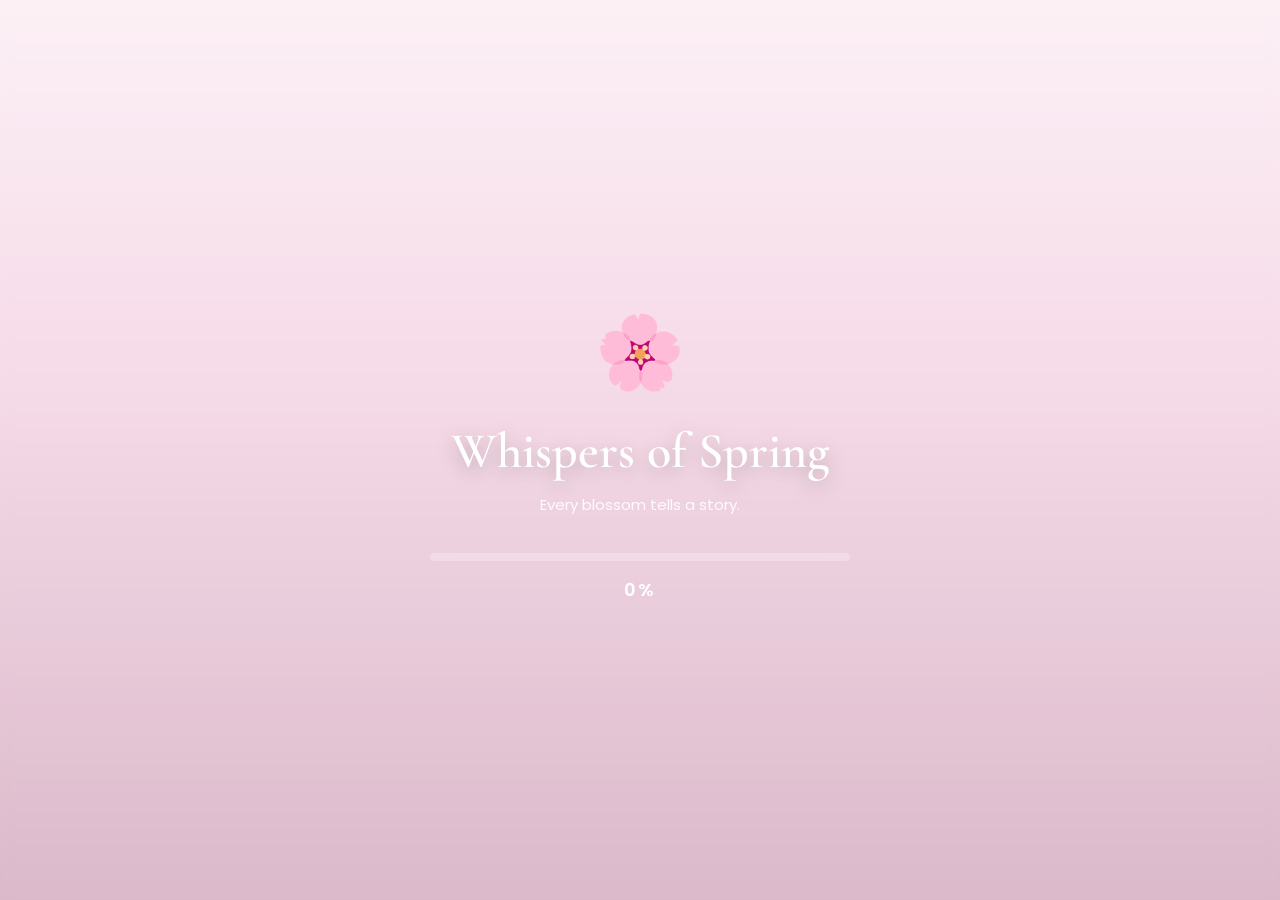
<file: index.html>
<!DOCTYPE html>
<html lang="id">

<head>
  
    <!-- =========================================
         BASIC META
    ========================================== -->

    <meta charset="UTF-8">

    <meta name="viewport"
          content="width=device-width, initial-scale=1.0">

    <meta name="description"
          content="Whispers of Spring - Every blossom tells a story.">

    <meta name="theme-color"
          content="#f8d7e6">

    <title>Whispers of Spring</title>

    <!-- =========================================
         FAVICON
    ========================================== -->

    <link rel="icon"
          type="image/svg+xml"
          href="assets/icons/favicon.svg">

    <!-- =========================================
         GOOGLE FONTS
    ========================================== -->

    <link rel="preconnect"
          href="https://fonts.googleapis.com">

    <link rel="preconnect"
          href="https://fonts.gstatic.com"
          crossorigin>

    <link href="https://fonts.googleapis.com/css2?family=Cormorant+Garamond:wght@400;500;600;700&family=Poppins:wght@300;400;500;600;700&family=Noto+Serif+JP:wght@400;500;700&display=swap"
          rel="stylesheet">

    <!-- =========================================
         STYLE
    ========================================== -->

    <link rel="stylesheet"
          href="style.css">

</head>

<body>

<!-- =========================================
     LOADING SCREEN
========================================== -->

<section id="loading-screen">

    <div class="loading-overlay"></div>

    <div class="loading-content">

        <div class="loading-logo">

            🌸

        </div>

        <h1 class="loading-title">

            Whispers of Spring

        </h1>

        <p class="loading-subtitle">

            Every blossom tells a story.

        </p>

        <div class="loading-bar">

            <div class="loading-progress"></div>

        </div>

        <span class="loading-percent">

            0%

        </span>

    </div>

</section>

<!-- =========================================
     OPENING
========================================== -->

<section id="opening"
         class="page">

    <div class="overlay"></div>

    <div class="opening-content">

        <h2>

            Welcome

        </h2>

        <h1>

            Whispers of Spring

        </h1>

        <p>

            Every blossom tells a story.

        </p>

        <button id="startJourney">

            Begin The Journey

        </button>

    </div>

</section>

<!-- =========================================
     HERO
========================================== -->

<section id="hero"
         class="page">

    <div class="overlay"></div>

    <div class="hero-content">

        <span class="chapter-number">

            Prologue

        </span>

        <h1>

            A Spring Journey

        </h1>

        <p>

            Sometimes life brings us together,
            not to stay forever,
            but to leave a beautiful memory
            that blooms like spring.

        </p>

    </div>

</section>

<!-- =========================================
     NAVIGATION
========================================== -->

<div id="navigation">

    <button id="prevBtn" class="nav-btn" type="button">
        ◀ Previous
    </button>

    <div id="pageIndicator">

        <span id="currentPage">1</span>

        /

        <span id="totalPage">15</span>

    </div>

    <button id="nextBtn" class="nav-btn" type="button">
        Next ▶
    </button>

</div>

<!-- =========================================
     CHAPTER 1
========================================== -->

<section id="chapter1"
         class="page">

    <div class="overlay"></div>

    <div class="chapter-content">

        <span class="chapter-title">

            Chapter 1

        </span>

        <h2>

            Morning Bloom

        </h2>

        <p>

            Every morning is a new beginning.
            Like cherry blossoms blooming quietly,
            every small step opens the door
            to another beautiful journey.

        </p>

    </div>

</section>

<!-- =========================================
     CHAPTER 2
========================================== -->

<section id="chapter2"
         class="page">

    <div class="overlay"></div>

    <div class="chapter-content">

        <span class="chapter-title">

            Chapter 2

        </span>

        <h2>

            Spring Path

        </h2>

        <p>

            Walking beneath the sakura trees,
            every breeze carries memories,
            every petal whispers hope,
            and every road leads us forward.

        </p>

    </div>

</section>

<!-- =========================================
     CHAPTER 3
========================================== -->

<section id="chapter3"
         class="page">

    <div class="overlay"></div>

    <div class="chapter-content">

        <span class="chapter-title">

            Chapter 3

        </span>

        <h2>

            Silent Memories

        </h2>

        <p>

            Some memories never ask to stay,
            yet they remain in our hearts,
            quietly,
            beautifully,
            forever.

        </p>

    </div>

</section>

  <!-- =========================================
     CHAPTER 4
========================================== -->

<section id="chapter4"
         class="page"
         data-page="4"
         data-theme="golden"
         data-bg="istockphoto-2157640349-612x612.jpg">

    <div class="overlay"></div>

    <div class="chapter-content">

        <span class="chapter-title">

            Chapter 4

        </span>

        <h2>

            Golden Hour

        </h2>

        <p>

            As the sun slowly sets,
            the sky paints every memory
            with warmth and gratitude.
            Some moments are meant
            to be remembered forever.

        </p>

    </div>

</section>

  <!-- =========================================
     TIMELINE
========================================== -->

<section id="timeline"
         class="page"
         data-page="5">

    <div class="overlay"></div>

    <div class="chapter-content">

        <span class="chapter-title">

            Timeline

        </span>

        <h2>

            Our Journey

        </h2>

        <ul class="timeline">

            <li>
                🌸 A beautiful beginning.
            </li>

            <li>
                🌿 Every conversation became a memory.
            </li>

            <li>
                ☀ Every smile became another reason to be grateful.
            </li>

            <li>
                🌙 Time kept moving...
                but memories stayed.
            </li>

        </ul>

    </div>

</section>

<!-- =========================================
     LETTER
========================================== -->

<section id="letter"
         class="page"
         data-page="6">

    <div class="overlay"></div>

    <div class="letter-container">

        <div class="letter-paper">

            <h2>

                A Letter For You

            </h2>

            <p>

                Dear...

            </p>

            <p>

                Thank you for becoming
                one of the beautiful stories
                in this chapter of life.

            </p>

            <p>

                No matter where life goes,
                I hope happiness always
                finds you first.

            </p>

            <p>

                Happy Birthday.

            </p>

        </div>

    </div>

</section>

<!-- =========================================
     JAPANESE QUOTE
========================================== -->

<section id="quote"
         class="page"
         data-page="7">

    <div class="overlay"></div>

    <div class="chapter-content">

        <h2>

            Japanese Wisdom

        </h2>

        <blockquote>

            Ashita wa ashita no kaze ga fuku.

        </blockquote>

        <p>

            Besok akan membawa
            anginnya sendiri.

            Tidak perlu takut
            menghadapi hari esok.

        </p>

    </div>

</section>

  <!-- =========================================
     JOURNEY COMPLETE
========================================== -->

<section id="journeyComplete"
         class="page">

    <div class="overlay"></div>

    <div class="chapter-content">

        <span class="chapter-title">

            Journey Complete

        </span>

        <h2>

            Thank You

        </h2>

        <p>

            You have reached the end
            of this little journey.

            Every blossom may fall,
            but every beautiful memory
            will always remain.

        </p>

        <div class="journey-progress">

            <span>

                100%

            </span>

        </div>

    </div>

</section>

  <!-- =========================================
     MEMORY GARDEN
========================================== -->

<section id="memoryGarden"
         class="page"
         data-page="10"
         data-theme="garden"
         data-bg="istockphoto-627668288-612x612.jpg">

    <div class="overlay"></div>

    <div class="chapter-content">

        <span class="chapter-title">

            Memory Garden

        </span>

        <h2>

            Every Memory Blooms Forever

        </h2>

        <p>

            Some flowers fade.

            Some seasons end.

            But beautiful memories
            always find a place
            to bloom forever.

        </p>

        <div class="memory-grid">

            <div class="memory-card">

                🌸

                <h3>The First Smile</h3>

                <p>
                    Every journey begins
                    with one small moment.
                </p>

            </div>

            <div class="memory-card">

                🍃

                <h3>Beautiful Days</h3>

                <p>
                    Every conversation
                    became another memory.
                </p>

            </div>

            <div class="memory-card">

                🌅

                <h3>Golden Hour</h3>

                <p>
                    Some sunsets
                    never truly disappear.
                </p>

            </div>

            <div class="memory-card">

                🌙

                <h3>Forever</h3>

                <p>
                    Even under different skies,
                    memories stay together.
                </p>

            </div>

        </div>

    </div>

</section>

<!-- =========================================
     BIRTHDAY
========================================== -->

<section id="birthday"
         class="page"
         data-page="5"
         data-theme="birthday"
         data-bg="istockphoto-1409416271-612x612.jpg">

    <div class="overlay"></div>

    <div class="chapter-content">

        <span class="chapter-title">

            Happy Birthday

        </span>

        <h2>

            For Someone Special

        </h2>

        <p>

            May every dream find its way.
            May every smile shine brighter.
            May happiness always walk beside you.

            Happy Birthday.

        </p>

    </div>

</section>

<!-- =========================================
     STARLIGHT
========================================== -->

<section id="starlight"
         class="page"
         data-page="6"
         data-theme="night"
         data-bg="istockphoto-2098144256-612x612.jpg">

    <div class="overlay"></div>

    <div class="chapter-content">

        <span class="chapter-title">

            Chapter 5

        </span>

        <h2>

            Under The Starlight

        </h2>

        <p>

            Even if tomorrow takes us
            to different places,
            the same stars
            will always watch over us.

        </p>

    </div>

</section>

<!-- =========================================
     ENDING
========================================== -->

<section id="ending"
         class="page"
         data-page="7"
         data-theme="ending"
         data-bg="istockphoto-466857298-612x612.jpg">

    <div class="overlay"></div>

    <div class="chapter-content">

        <h2>

            Thank You

        </h2>

        <p>

            Thank you for taking this journey.

            Every blossom falls,
            but every memory remains.

        </p>

    </div>

</section>

  <!-- =========================================
     PAGE TRANSITION
========================================== -->

<div id="pageTransition">

    <div class="transition-circle"></div>

</div>

<!-- =========================================
     CHAPTER PROGRESS
========================================== -->

<div id="chapterProgress">

    <div id="chapterFill"></div>

</div>

<!-- =========================================
     ACHIEVEMENT
========================================== -->

<div id="achievement">

    <span class="achievement-icon">

        🌸

    </span>

    <div class="achievement-text">

        <h3>

            Chapter Complete

        </h3>

        <p>

            New Memory Unlocked

        </p>

    </div>

</div>

<!-- =========================================
     FLOATING PETALS
========================================== -->

<div id="petalContainer"></div>

<!-- =========================================
     BACKGROUND LAYER
========================================== -->

<div id="backgroundLayer"></div>

<!-- =========================================
     BLACK OVERLAY
========================================== -->

<div id="backgroundOverlay"></div>
  
<!-- 
=========================================
     AUDIO
========================================== -->

<audio id="openingMusic"
       src="assets/music/opening.mp3"
       preload="auto"
       loop></audio>

<audio id="twilightMusic"
       src="assets/music/twilight.mp3"
       preload="auto"></audio>

<audio id="endingMusic"
       src="assets/music/ending.mp3"
       preload="auto"></audio>

<audio id="windSound"
       src="assets/sounds/wind.mp3"
       preload="auto"
       loop></audio>

<audio id="birdSound"
       src="assets/sounds/birds.mp3"
       preload="auto"
       loop></audio>

<audio id="riverSound"
       src="assets/sounds/river.mp3"
       preload="auto"
       loop></audio>

<audio id="windChime"
       src="assets/sounds/windchime.mp3"
       preload="auto"></audio>

<audio id="nightSound"
       src="assets/sounds/night.mp3"
       preload="auto"
       loop></audio>

  <!-- =========================================
     AUDIO CONTROL
========================================== -->

<div id="audioControl">

    <button id="musicToggle">

        🔊

    </button>

</div>

<!-- =========================================
     PRELOAD BACKGROUND
========================================== -->

<link rel="preload"
      as="image"
      href="assets/backgrounds/istockphoto-1969999309-612x612.jpg">

<link rel="preload"
      as="image"
      href="assets/backgrounds/istockphoto-1060517676-612x612.jpg">

<link rel="preload"
      as="image"
      href="assets/backgrounds/istockphoto-671031226-612x612.jpg">

<link rel="preload"
      as="image"
      href="assets/backgrounds/istockphoto-627668288-612x612.jpg">

<link rel="preload"
      as="image"
      href="assets/backgrounds/istockphoto-1409416271-612x612.jpg">

<link rel="preload"
      as="image"
      href="assets/backgrounds/istockphoto-2157640349-612x612.jpg">

<link rel="preload"
      as="image"
      href="assets/backgrounds/istockphoto-2098144256-612x612.jpg">

<link rel="preload"
      as="image"
      href="assets/backgrounds/istockphoto-466857298-612x612.jpg">

  <!-- =========================================
     CREDIT SCENE
========================================== -->

<section id="credit" class="page credit-page">

    <div class="credit-overlay"></div>

    <div class="credit-content">

        <!-- TYPING CREDIT -->
        <div id="creditTyping" class="credit-typing">

            <h1>🌸 Whispers of Spring 🌸</h1>

            <p>
                Terima kasih...
            </p>

            <p>
                Karena telah meluangkan waktumu
                untuk menyelesaikan perjalanan kecil ini.
            </p>

            <p>
                Semoga setiap kenangan,
                setiap senyuman,
                dan setiap cerita
                selalu membawa kebahagiaan untukmu.
            </p>

            <div class="credit-divider"></div>

            <h3>Created by</h3>

            <p>
                Banteng Waskita<br>
                (Main_Santai369)<br><br>
                Farhan
            </p>

            <div class="credit-divider"></div>

            <h3>🌸 For Someone Special 🌸</h3>

            <h2 class="special-name">
                Dinda
            </h2>

        </div>


        <!-- =====================================
             BINARY GAME
        ====================================== -->

        <div id="binaryGame" class="binary-game">

            <div class="binary-intro">

                <p class="binary-small">
                    Ada satu hal kecil yang sengaja
                    aku sembunyikan di sini...
                </p>

                <p class="binary-question">
                    Bisa baca ini?
                </p>

            </div>


            <div class="binary-code">

                <span>01001001 00100000</span>
                <span>01101100 01101111 01110110 01100101</span>
                <span>00100000</span>
                <span>01111001 01101111 01110101</span>

            </div>


            <div class="binary-buttons">

                <button
                    id="binaryKnow"
                    class="binary-btn">

                    Tau

                </button>

                <button
                    id="binaryDontKnow"
                    class="binary-btn secondary">

                    Nggak Tau

                </button>

            </div>


            <!-- =================================
                 TAU ENDING
            ================================== -->

            <div
                id="binaryKnowPanel"
                class="binary-panel">

                <p>
                    Kalau memang tau...
                </p>

                <p class="typing-hint">
                    Tulis sendiri jawabannya.
                </p>

                <div class="binary-input-wrap">

                    <input
                        id="binaryInput"
                        type="text"
                        autocomplete="off"
                        placeholder="Tulis jawabannya di sini...">

                    <button
                        id="binarySubmit"
                        class="binary-submit">

                        Enter

                    </button>

                </div>

                <p
                    id="binaryResponse"
                    class="binary-response">
                </p>

            </div>


            <!-- =================================
                 NGGAK TAU ENDING
            ================================== -->

            <div
                id="binaryDontKnowPanel"
<!-- =========================================
     CREDIT SCENE
========================================== -->

<section id="credit" class="page credit-page">

    <div class="credit-overlay"></div>

    <div class="credit-content">

        <!-- =====================================
             CREDIT TEXT
        ====================================== -->

        <div id="creditTyping" class="credit-typing">

            <h1>🌸 Whispers of Spring 🌸</h1>

            <p>
                Terima kasih...
            </p>

            <p>
                Karena telah meluangkan waktumu
                untuk menyelesaikan perjalanan kecil ini.
            </p>

            <p>
                Semoga setiap kenangan,
                setiap senyuman,
                dan setiap cerita
                selalu membawa kebahagiaan untukmu.
            </p>

            <div class="credit-divider"></div>

            <h3>Created by</h3>

            <p>
                Banteng Waskita<br>
                (Main_Santai369)<br><br>
                Farhan
            </p>

            <div class="credit-divider"></div>

            <h3>🌸 For Someone Special 🌸</h3>

            <h2 class="special-name">
                Dinda
            </h2>

        </div>


        <!-- =====================================
             MESSAGE FOR CREATOR
        ====================================== -->

        <div
            id="creatorMessage"
            class="creator-message">

            <div class="creator-message-inner">

                <h2>
                    🌸 Pesan untuk yang membuat web 🌸
                </h2>

                <p>
                    Kalau kamu ingin meninggalkan
                    sebuah pesan, kamu bisa menuliskannya
                    di sini.
                </p>

                <p class="creator-message-note">
                    Pesan ini akan dikirim kepada
                    pembuat web.
                </p>


                <!-- NAME -->

                <input
                    id="creatorName"
                    type="text"
                    autocomplete="name"
                    placeholder="Nama kamu (opsional)"
                >


                <!-- MESSAGE -->

                <textarea
                    id="creatorMessageInput"
                    rows="5"
                    placeholder="Tulis pesanmu di sini..."
                ></textarea>

<!-- =====================================
     MESSAGE FOR CREATOR
====================================== -->

<div
    id="creatorMessage"
    class="creator-message">

    <form
        id="creatorMessageForm"
        class="creator-message-inner">

        <h2>
            🌸 Pesan untuk yang membuat web 🌸
        </h2>

        <p>
            Kalau kamu ingin meninggalkan
            sebuah pesan, kamu bisa menuliskannya
            di sini.
        </p>

        <p class="creator-message-note">
            Pesan ini akan dikirim kepada
            pembuat web.
        </p>


        <!-- WEB3FORMS ACCESS KEY -->

        <input
            type="hidden"
            name="access_key"
            value="189e34ad-0a8a-4129-b628-c2e2ee15ad28"
        >


        <!-- SUBJECT EMAIL -->

        <input
            type="hidden"
            name="subject"
            value="Pesan dari Whispers of Spring"
        >


        <!-- NAME -->

        <input
            id="creatorName"
            type="text"
            name="name"
            autocomplete="name"
            placeholder="Nama kamu (opsional)"
        >


        <!-- MESSAGE -->

        <textarea
            id="creatorMessageInput"
            name="message"
            rows="5"
            placeholder="Tulis pesanmu di sini..."
            required
        ></textarea>


        <!-- SEND -->

        <button
            id="creatorMessageSend"
            type="submit">

            🌸 Kirim Pesan 🌸

        </button>


        <!-- STATUS -->

        <p
            id="creatorMessageStatus"
            class="creator-message-status">
        </p>


        <!-- SEND AGAIN -->

        <button
            id="creatorMessageAgain"
            type="button"
            class="creator-message-again">

            Kirim pesan lagi

        </button>

    </form>

</div>
              
<!-- =========================================
     JAVASCRIPT
========================================== -->

<script src="script.js"></script>
  
</body>

</html>
</file>
<file: style.css>
/*
=====================================================
   WHISPERS OF SPRING
   STYLE.CSS
===================================================== */

/* =====================================================
   ROOT
===================================================== */

:root{

    --primary:#F8BBD0;
    --secondary:#FFDDE8;
    --accent:#FFF5F8;

    --dark:#1F1F1F;
    --light:#FFFFFF;

    --glass:rgba(255,255,255,.15);

    --shadow:0 10px 35px rgba(0,0,0,.18);

    --radius:22px;

    --transition:.45s ease;

}


/* =====================================================
   RESET
===================================================== */

*{

    margin:0;
    padding:0;

    box-sizing:border-box;

}

html{

    scroll-behavior:smooth;

}

body{

    font-family:'Poppins',sans-serif;

    background:#000;

    color:white;

    overflow:hidden;

    width:100%;
    min-height:100vh;

    position:relative;

}


/* =====================================================
   TYPOGRAPHY
===================================================== */

h1,h2,h3{

    font-family:"Cormorant Garamond",serif;

    font-weight:600;

}

p{

    line-height:1.8;

    font-size:16px;

    color:#f2f2f2;

}

.chapter-title{

    display:inline-block;

    padding:8px 18px;

    border-radius:999px;

    background:rgba(255,255,255,.18);

    backdrop-filter:blur(12px);

    margin-bottom:18px;

    font-size:14px;

    letter-spacing:2px;

    text-transform:uppercase;

}


/* =====================================================
   PAGE
===================================================== */

.page{

    position:absolute;

    inset:0;

    display:flex;

    justify-content:center;

    align-items:center;

    text-align:center;

    opacity:0;

    visibility:hidden;

    transition:opacity .8s ease;

    padding:24px;

}

.page.active{

    opacity:1;

    visibility:visible;

}


/* =====================================================
   OVERLAY
===================================================== */

.overlay{

    position:absolute;

    inset:0;

    background:linear-gradient(
        rgba(0,0,0,.25),
        rgba(0,0,0,.45)
    );

    z-index:1;

}

.chapter-content,
.hero-content,
.opening-content{

    position:relative;

    z-index:2;

    width:min(90%,650px);

}


/* =====================================================
   BUTTON
===================================================== */

button{

    border:none;

    cursor:pointer;

    transition:.3s;

    font-family:"Poppins",sans-serif;

}

button:hover{

    transform:translateY(-2px);

}

/* =====================================================
   LOADING SCREEN
===================================================== */

#loading-screen{

    position:fixed;

    inset:0;

    width:100%;

    height:100vh;

    background:linear-gradient(
        180deg,
        #fceff5 0%,
        #f6d9e7 40%,
        #d8b4c6 100%
    );

    display:flex;

    justify-content:center;

    align-items:center;

    z-index:99999;

    overflow:hidden;

}

.loading-overlay{

    position:absolute;

    inset:0;

    background:rgba(255,255,255,.08);

    backdrop-filter:blur(5px);

}

.loading-content{

    position:relative;

    z-index:5;

    width:min(90%,420px);

    text-align:center;

}

.loading-logo{

    font-size:72px;

    margin-bottom:15px;

    animation:floatLogo 3s ease-in-out infinite;

}

.loading-title{

    font-size:50px;

    color:#ffffff;

    margin-bottom:10px;

    text-shadow:0 5px 20px rgba(0,0,0,.25);

}

.loading-subtitle{

    font-size:15px;

    color:white;

    opacity:.9;

    margin-bottom:35px;

}

.loading-bar{

    width:100%;

    height:8px;

    border-radius:20px;

    overflow:hidden;

    background:rgba(255,255,255,.25);

    backdrop-filter:blur(10px);

}

.loading-progress{

    width:0%;

    height:100%;

    background:linear-gradient(
        90deg,
        #ffffff,
        #ffe2ef,
        #ffffff
    );

    transition:.3s;

}

.loading-percent{

    display:block;

    margin-top:15px;

    font-size:18px;

    font-weight:600;

    letter-spacing:2px;

}

/* =====================================================
   LOADING ANIMATION
===================================================== */

@keyframes floatLogo{

    0%{

        transform:translateY(0px);

    }

    50%{

        transform:translateY(-10px);

    }

    100%{

        transform:translateY(0px);

    }

}

@keyframes fadeOut{

    to{

        opacity:0;

        visibility:hidden;

    }

}

/* =====================================================
   MOBILE
===================================================== */

@media(max-width:768px){

.loading-title{

    font-size:38px;

}

.loading-logo{

    font-size:56px;

}

.loading-subtitle{

    font-size:14px;

}

.loading-content{

    width:90%;

}

}

/* =====================================================
   OPENING
===================================================== */

#opening{

    background:url("assets/backgrounds/istockphoto-1969999309-612x612.jpg")
    center/cover no-repeat;

}

.opening-content{

    display:flex;

    flex-direction:column;

    align-items:center;

    justify-content:center;

    gap:18px;

}

.opening-content h2{

    font-size:26px;

    color:#FFE7EF;

    letter-spacing:4px;

}

.opening-content h1{

    font-size:60px;

    color:#fff;

    text-shadow:0 8px 30px rgba(0,0,0,.4);

}

.opening-content p{

    max-width:500px;

    font-size:17px;

}

#startJourney{

    margin-top:25px;

    padding:16px 38px;

    border-radius:50px;

    background:rgba(255,255,255,.18);

    backdrop-filter:blur(18px);

    color:white;

    font-size:16px;

    border:1px solid rgba(255,255,255,.25);

    box-shadow:0 10px 35px rgba(0,0,0,.25);

}

#startJourney:hover{

    transform:translateY(-4px);

    background:rgba(255,255,255,.28);

}

/* =====================================================
   HERO
===================================================== */

#hero{

    background:url("assets/backgrounds/istockphoto-1060517676-612x612.jpg")
    center/cover no-repeat;

}

.hero-content{

    display:flex;

    flex-direction:column;

    align-items:center;

    gap:20px;

}

.hero-content h1{

    font-size:65px;

    text-shadow:0 8px 30px rgba(0,0,0,.4);

}

.hero-content p{

    max-width:650px;

    font-size:18px;

}

.chapter-number{

    padding:10px 20px;

    border-radius:40px;

    background:rgba(255,255,255,.18);

    backdrop-filter:blur(12px);

    letter-spacing:2px;

}

/* =====================================================
   FADE UP
===================================================== */

.hero-content>*,
.opening-content>*{

    opacity:0;

    transform:translateY(30px);

    animation:fadeUp .9s forwards;

}

.hero-content>*:nth-child(1){

    animation-delay:.2s;

}

.hero-content>*:nth-child(2){

    animation-delay:.5s;

}

.hero-content>*:nth-child(3){

    animation-delay:.8s;

}

.opening-content>*:nth-child(1){

    animation-delay:.2s;

}

.opening-content>*:nth-child(2){

    animation-delay:.4s;

}

.opening-content>*:nth-child(3){

    animation-delay:.6s;

}

.opening-content>*:nth-child(4){

    animation-delay:.9s;

}

@keyframes fadeUp{

    to{

        opacity:1;

        transform:translateY(0);

    }

}

/* =====================================================
   HERO MOBILE
===================================================== */

@media(max-width:768px){

.opening-content h1{

    font-size:42px;

}

.hero-content h1{

    font-size:46px;

}

.hero-content p{

    font-size:16px;

}

#startJourney{

    width:220px;

}

}

/* =====================================================
   NAVIGATION
===================================================== */

#navigation{

    position:fixed;

    bottom:20px;

    left:50%;

    transform:translateX(-50%);

    width:min(92%,420px);

    display:flex;

    justify-content:space-between;

    align-items:center;

    padding:12px 18px;

    border-radius:50px;

    background:rgba(255,255,255,.15);

    backdrop-filter:blur(18px);

    border:1px solid rgba(255,255,255,.2);

    z-index:999;

    box-shadow:0 10px 35px rgba(0,0,0,.2);

}

.nav-btn{

    padding:12px 22px;

    border-radius:30px;

    background:rgba(255,255,255,.18);

    color:white;

    font-size:14px;

}

.nav-btn:hover{

    background:rgba(255,255,255,.3);

}

#pageIndicator{

    color:white;

    font-weight:600;

    letter-spacing:2px;

}

/* =====================================================
   CHAPTER PROGRESS
===================================================== */

#chapterProgress{

    position:fixed;

    top:0;

    left:0;

    width:100%;

    height:5px;

    background:rgba(255,255,255,.15);

    z-index:9999;

}

#chapterFill{

    width:0%;

    height:100%;

    background:linear-gradient(
        90deg,
        #F8BBD0,
        #FFDDE8,
        #ffffff
    );

    transition:.6s;

}

/* =====================================================
   AUDIO BUTTON
===================================================== */

#audioControl{

    position:fixed;

    top:20px;

    right:20px;

    z-index:999;

}

#musicToggle{

    width:55px;

    height:55px;

    border-radius:50%;

    background:rgba(255,255,255,.18);

    backdrop-filter:blur(15px);

    color:white;

    font-size:20px;

    border:1px solid rgba(255,255,255,.25);

    box-shadow:0 10px 30px rgba(0,0,0,.2);

}

#musicToggle:hover{

    transform:scale(1.08);

}

/* =====================================================
   ACHIEVEMENT
===================================================== */

#achievement{

    position:fixed;

    top:90px;

    right:20px;

    width:270px;

    padding:15px;

    display:flex;

    gap:12px;

    align-items:center;

    background:rgba(255,255,255,.15);

    backdrop-filter:blur(18px);

    border-radius:18px;

    border:1px solid rgba(255,255,255,.2);

    transform:translateX(350px);

    transition:.5s;

    z-index:999;

}

#achievement.show{

    transform:translateX(0);

}

.achievement-icon{

    font-size:30px;

}

.achievement-text h3{

    font-size:20px;

}

.achievement-text p{

    font-size:13px;

}

/* =====================================================
   PETALS
===================================================== */

#petalContainer{

    position:fixed;

    inset:0;

    overflow:hidden;

    pointer-events:none;

    z-index:2;

}

.petal{

    position:absolute;

    font-size:18px;

    animation:petalFall linear infinite;

}

/* =====================================================
   NAVIGATION MOBILE
===================================================== */

@media(max-width:768px){

#navigation{

    width:95%;

    padding:10px 15px;

}

.nav-btn{

    font-size:13px;

    padding:10px 18px;

}

#achievement{

    width:220px;

}

}

/* =====================================================
   CHAPTER
===================================================== */

#chapter1,
#chapter2,
#chapter3,
#chapter4,
#timeline,
#letter,
#birthday,
#quote,
#starlight,
#memoryGarden,
#journeyComplete,
#ending{

    background-position:center;
    background-size:cover;
    background-repeat:no-repeat;

}

#chapter1{

    background-image:url("assets/backgrounds/istockphoto-1060517676-612x612.jpg");

}

#chapter2{

    background-image:url("assets/backgrounds/istockphoto-671031226-612x612.jpg");

}

#chapter3{

    background-image:url("assets/backgrounds/istockphoto-1969999309-612x612.jpg");

}

#chapter4{

    background-image:url("assets/backgrounds/istockphoto-2157640349-612x612.jpg");

}

#timeline{

    background-image:url("assets/backgrounds/istockphoto-627668288-612x612.jpg");

}

#birthday{

    background-image:url("assets/backgrounds/istockphoto-1409416271-612x612.jpg");

}

#starlight{

    background-image:url("assets/backgrounds/istockphoto-2098144256-612x612.jpg");

}

#memoryGarden{

    background-image:url("assets/backgrounds/istockphoto-466857298-612x612.jpg");

}

.chapter-content{

    background:rgba(255,255,255,.12);

    backdrop-filter:blur(18px);

    border:1px solid rgba(255,255,255,.18);

    border-radius:24px;

    padding:35px 28px;

    box-shadow:0 12px 40px rgba(0,0,0,.25);

}

.chapter-content h2{

    font-size:48px;

    margin:15px 0 20px;

    color:#fff;

}

.chapter-content p{

    font-size:17px;

    line-height:1.9;

}

/* =====================================================
   TIMELINE
===================================================== */

.timeline{

    list-style:none;

    margin-top:30px;

    display:flex;

    flex-direction:column;

    gap:20px;

}

.timeline li{

    padding:18px;

    border-radius:18px;

    background:rgba(255,255,255,.15);

    backdrop-filter:blur(12px);

}

/* =====================================================
   LETTER
===================================================== */

.letter-container{

    width:min(92%,700px);

}

.letter-paper{

    background:#fffdf8;

    color:#333;

    padding:40px;

    border-radius:20px;

    box-shadow:0 20px 50px rgba(0,0,0,.25);

}

.letter-paper h2{

    color:#222;

    margin-bottom:25px;

}

.letter-paper p{

    color:#444;

    line-height:2;

    margin-bottom:18px;

}

/* =====================================================
   MEMORY GARDEN
===================================================== */

.memory-grid{

    display:grid;

    grid-template-columns:repeat(auto-fit,minmax(180px,1fr));

    gap:20px;

    margin-top:35px;

}

.memory-card{

    background:rgba(255,255,255,.15);

    backdrop-filter:blur(15px);

    border-radius:20px;

    padding:22px;

    transition:.4s;

}

.memory-card:hover{

    transform:translateY(-8px);

}

.memory-card h3{

    margin:15px 0;

}

/* =====================================================
   ENDING
===================================================== */

#credits{

    text-align:center;

    padding:60px 20px;

    background:#111;

}

#credits h2{

    font-size:42px;

    margin-bottom:15px;

}

#credits h3{

    margin:20px 0;

}

#credits hr{

    margin:30px auto;

    width:120px;

    opacity:.3;

}

/* =====================================================
   CHAPTER MOBILE
===================================================== */

@media(max-width:768px){

.chapter-content{

    padding:25px;

}

.chapter-content h2{

    font-size:34px;

}

.chapter-content p{

    font-size:15px;

}

.letter-paper{

    padding:25px;

}

.memory-grid{

    grid-template-columns:1fr;

}

}

/* =====================================================
   PAGE TRANSITION
===================================================== */

#pageTransition{

    position:fixed;

    inset:0;

    background:#000;

    opacity:0;

    pointer-events:none;

    transition:.8s ease;

    z-index:99998;

}

#pageTransition.show{

    opacity:1;

}

/* =====================================================
   FLOATING SAKURA
===================================================== */

.petal{

    position:absolute;

    top:-50px;

    color:#FFD6E7;

    user-select:none;

    pointer-events:none;

    opacity:.85;

    filter:drop-shadow(0 0 8px rgba(255,255,255,.5));

    animation-name:petalFall;

    animation-timing-function:linear;

    animation-iteration-count:infinite;

}

@keyframes petalFall{

    0%{

        transform:
        translateY(-10vh)
        translateX(0)
        rotate(0deg);

        opacity:1;

    }

    100%{

        transform:
        translateY(110vh)
        translateX(120px)
        rotate(720deg);

        opacity:0;

    }

}

/* =====================================================
   GLASS EFFECT
===================================================== */

.glass{

    background:rgba(255,255,255,.14);

    backdrop-filter:blur(20px);

    border:1px solid rgba(255,255,255,.2);

    box-shadow:0 15px 40px rgba(0,0,0,.2);

}

/* =====================================================
   BUTTON EFFECT
===================================================== */

button{

    position:relative;

    overflow:hidden;

}

button::before{

    content:"";

    position:absolute;

    left:-120%;

    top:0;

    width:100%;

    height:100%;

    background:linear-gradient(

        90deg,

        transparent,

        rgba(255,255,255,.4),

        transparent

    );

}

button:hover::before{

    left:120%;

    transition:.8s;

}

/* =====================================================
   STARLIGHT
===================================================== */

#starlight{

    overflow:hidden;

}

.star{

    position:absolute;

    width:3px;

    height:3px;

    border-radius:50%;

    background:white;

    animation:twinkle 2s infinite;

}

@keyframes twinkle{

    0%{

        opacity:.2;

    }

    50%{

        opacity:1;

    }

    100%{

        opacity:.2;

    }

}

@keyframes glow{

0%{
box-shadow:0 0 5px rgba(255,255,255,.2);
}

50%{
box-shadow:
0 0 15px rgba(255,255,255,.5),
0 0 30px rgba(255,182,193,.35);
}

100%{
box-shadow:0 0 5px rgba(255,255,255,.2);
}

}

@keyframes pulse{

0%{
transform:scale(1);
}

50%{
transform:scale(1.05);
}

100%{
transform:scale(1);
}

}

@keyframes bloom{

0%{
opacity:0;
transform:scale(.85);
}

100%{
opacity:1;
transform:scale(1);
}

}

@keyframes wave{

0%{
transform:rotate(0deg);
}

25%{
transform:rotate(2deg);
}

75%{
transform:rotate(-2deg);
}

100%{
transform:rotate(0deg);
}

}

/* =====================================================
   BIRTHDAY
===================================================== */

#birthday h2{

    color:#fff;

    text-shadow:

    0 0 10px #fff,

    0 0 20px #ffd8eb,

    0 0 35px #ffc8df;

}

/* =====================================================
   ENDING EFFECT
===================================================== */

#ending h2{

    font-size:55px;

}

#restartJourney{

    margin-top:35px;

    padding:16px 38px;

    border-radius:50px;

    background:#F8BBD0;

    color:#222;

    font-weight:600;

}

/* =====================================================
   FINAL MOBILE
===================================================== */

@media(max-width:768px){

    #navigation{

        bottom:12px;

    }

    #audioControl{

        top:15px;

        right:15px;

    }

    #musicToggle{

        width:48px;

        height:48px;

    }

    #ending h2{

        font-size:38px;

    }

}

 /* =====================================================
    PAGE TRANSITION
===================================================== */

.page{
    display:none;
    opacity:0;
    transform:translateX(30px);
    transition:
        opacity .6s ease,
        transform .6s ease;
}

.page.active{
    display:flex;
    opacity:1;
    transform:translateX(0);
}

.page.exit-left{
    opacity:0;
    transform:translateX(-30px);
}

.page.exit-right{
    opacity:0;
    transform:translateX(30px);
}

/* =====================================================
   CREDIT SCENE
===================================================== */

.credit-page{

    position:relative;

    display:flex;

    justify-content:center;

    align-items:center;

    min-height:100vh;

    overflow:hidden;

    background:url("assets/backgrounds/credit.jpg") center/cover no-repeat;

}

.credit-overlay{

    position:absolute;

    inset:0;

    background:rgba(0,0,0,.55);

    backdrop-filter:blur(3px);

}

.credit-content{

    position:relative;

    z-index:2;

    max-width:750px;

    width:90%;

    text-align:center;

    color:#fff;

    padding:40px;

}

.credit-content h1{

    font-size:2.4rem;

  
    margin-bottom:25px;

}

.credit-content h2{

    color:#ffd7ea;

    font-size:2rem;

    margin:20px 0;

}

.credit-content h3{

    margin-top:30px;

    color:#ffe4ef;

}

.credit-content p{

    line-height:1.9;

}

.credit-divider{

    width:120px;

    height:2px;

    background:#ffc8de;

    margin:28px auto;

    opacity:.8;

}

.version{

    opacity:.75;

    margin-top:30px;

}

/* ==========================================
   CREDIT ANIMATION
========================================== */

.credit-content > *{

    opacity:0;

    transform:translateY(25px);

    transition:all .8s ease;

}

.credit-content > *.show{

    opacity:1;

    transform:translateY(0);

}

.restart-btn{

    margin-top:45px;

    padding:15px 36px;

    border:none;

    border-radius:999px;

    background:rgba(255,255,255,.9);

    color:#8d5b73;

    font-size:1rem;

    font-weight:600;

    cursor:pointer;

    transition:all .35s ease;

    box-shadow:0 8px 24px rgba(0,0,0,.18);

    opacity:0;

    transform:translateY(20px);

}

.restart-btn.show{

    opacity:1;

    transform:translateY(0);

}

.restart-btn:hover{

    transform:translateY(-3px);

    background:#fff;

}

@media (max-width:768px){

    .credit-content{

        width:92%;

        padding:25px;

    }

    .credit-content h1{

        font-size:1.9rem;

    }

    .credit-content h2{

        font-size:1.6rem;

    }

    .credit-content p{

        font-size:.95rem;

        line-height:1.8;

    }

    .restart-btn{

        width:100%;

    }

}

/* =====================================================
   FINAL MOBILE RESPONSIVE
===================================================== */

@media (max-width: 600px) {

    .page {
        padding: 16px;
        width: 100%;
        min-width: 0;
    }

    .opening-content,
    .hero-content,
    .chapter-content {
        width: 92%;
        max-width: 100%;
    }


    /* OPENING */

    .opening-content {
        gap: 14px;
    }

    .opening-content h2 {
        font-size: 22px;
        letter-spacing: 3px;
    }

    .opening-content h1 {
        font-size: 38px;
        line-height: 1.05;
    }

    .opening-content p {
        font-size: 15px;
    }

    #startJourney {
        width: auto;
        max-width: 85%;
        padding: 14px 28px;
        font-size: 14px;
        margin-top: 18px;
    }


    /* HERO */

    .hero-content {
        gap: 14px;
    }

    .hero-content h1 {
        font-size: 42px;
        line-height: 1.08;
    }

    .hero-content p {
        font-size: 15px;
        line-height: 1.65;
    }


    /* NAVIGATION */

    #navigation {
        width: calc(100% - 20px);
        max-width: 420px;
        padding: 9px 10px;
        bottom: 10px;
    }

    .nav-btn {
        font-size: 12px;
        padding: 9px 13px;
    }

    #pageIndicator {
        font-size: 13px;
    }


    /* AUDIO */

    #audioControl {
        top: 12px;
        right: 12px;
    }

    #musicToggle {
        width: 46px;
        height: 46px;
    }

}

/* =====================================================
   MISSING PAGE BACKGROUNDS
===================================================== */

#letter {
    background-image:
        url("assets/backgrounds/istockphoto-627668288-612x612.jpg");
    background-position:center;
    background-size:cover;
    background-repeat:no-repeat;
}

#quote {
    background-image:
        url("assets/backgrounds/istockphoto-1483972933-612x612.jpg");
    background-position:center;
    background-size:cover;
    background-repeat:no-repeat;
}

#journeyComplete {
    background-image:
        url("assets/backgrounds/istockphoto-2157640349-612x612.jpg");
    background-position:center;
    background-size:cover;
    background-repeat:no-repeat;
}

#ending {
    background-image:
        url("assets/backgrounds/istockphoto-466857298-612x612.jpg");
    background-position:center;
    background-size:cover;
    background-repeat:no-repeat;
}

/* =====================================================
   MEMORY GARDEN SCROLL
===================================================== */

#memoryGarden {
    overflow-y:auto;
    overflow-x:hidden;
    align-items:flex-start;
    padding-top:60px;
    padding-bottom:120px;
}

#memoryGarden .chapter-content {
    margin:0 auto;
    flex-shrink:0;
}

#memoryGarden::-webkit-scrollbar {
    width:6px;
}

#memoryGarden::-webkit-scrollbar-thumb {
    background:rgba(255,255,255,.35);
    border-radius:10px;
}

/* =====================================================
   FINAL VIEWPORT FIX
===================================================== */

html,
body {
    width: 100%;
    height: 100%;
    margin: 0;
    padding: 0;
    overflow: hidden;
}

body {
    position: relative;
    min-height: 100vh;
    min-height: 100dvh;
}

/* Setiap halaman mengikuti viewport browser */
.page {
    position: fixed;
    top: 0;
    left: 0;
    width: 100%;
    height: 100%;
    min-width: 0;
    max-width: none;
    min-height: 0;
    max-height: none;
    box-sizing: border-box;
    overflow-x: hidden;
}

/* Background selalu memenuhi frame halaman */
.page {
    background-position: center center;
    background-size: cover;
    background-repeat: no-repeat;
}

/* Khusus halaman yang memang perlu scroll */
#memoryGarden {
    overflow-y: auto;
    overflow-x: hidden;
}

/* Jangan biarkan isi memaksa halaman melebar */
.page > * {
    max-width: 100%;
    box-sizing: border-box;
}

/* =====================================================
   NEW CREDIT SCENE
   TYPING + BINARY GAME + MOBILE SCROLL
===================================================== */

#credit.credit-page {

    position: fixed;

    inset: 0;

    width: 100%;
    height: 100dvh;

    display: flex;

    align-items: flex-start;
    justify-content: center;

    overflow-x: hidden;
    overflow-y: auto;

    box-sizing: border-box;

    padding: 70px 18px 140px;

    background-image:
        url("assets/backgrounds/credit.jpg");

    background-position: center center;
    background-size: cover;
    background-repeat: no-repeat;

    -webkit-overflow-scrolling: touch;

}


/* DARK OVERLAY */

#credit .credit-overlay {

    position: fixed;

    inset: 0;

    z-index: 0;

    background:
        linear-gradient(
            rgba(0,0,0,.62),
            rgba(0,0,0,.72)
        );

    pointer-events: none;

}


/* MAIN CONTENT */

#credit .credit-content {

    position: relative;

    z-index: 2;

    width: min(760px, 94%);

    max-width: 760px;

    min-height: max-content;

    margin: 0 auto;

    padding: 30px 20px 120px;

    box-sizing: border-box;

    text-align: center;

    color: white;

}


/* =====================================================
   CREDIT TYPING
===================================================== */

#creditTyping {

    width: 100%;

}


/* Heading */

#creditTyping h1 {

    color: #fff;

    font-size: clamp(
        1.8rem,
        6vw,
        2.7rem
    );

    line-height: 1.3;

    margin: 0 0 35px;

}


/* Paragraph */

#creditTyping p {

    font-size: clamp(
        1rem,
        4vw,
        1.25rem
    );

    line-height: 1.9;

    margin: 0 auto 30px;

    max-width: 650px;

}


/* Created */

#creditTyping h3 {

    color: #ffe1ed;

    font-size: 1.35rem;

    margin: 25px 0 12px;

}


/* Dinda */

#creditTyping .special-name {

    color: #ffd6e7;

    font-size: clamp(
        2rem,
        7vw,
        3rem
    );

    margin: 15px 0 30px;

}


/* DIVIDER */

#credit .credit-divider {

    width: 120px;

    height: 2px;

    margin: 32px auto;

    background: #ffc7dc;

    opacity: .85;

}


/* =====================================================
   TYPING EFFECT
===================================================== */

#creditTyping.typing-active {

    animation:
        creditFadeIn
        .6s ease
        forwards;

}


@keyframes creditFadeIn {

    from {

        opacity: 0;

        transform:
            translateY(20px);

    }

    to {

        opacity: 1;

        transform:
            translateY(0);

    }

}


/* =====================================================
   BINARY GAME
===================================================== */

.binary-game {

    display: none;

    width: 100%;

    margin-top: 60px;

    padding-top: 45px;

    border-top:
        1px solid
        rgba(255,255,255,.2);

}


.binary-game.show {

    display: block;

    animation:
        binaryAppear
        .8s ease
        forwards;

}


@keyframes binaryAppear {

    from {

        opacity: 0;

        transform:
            translateY(30px);

    }

    to {

        opacity: 1;

        transform:
            translateY(0);

    }

}


/* INTRO */

.binary-small {

    font-size: 1rem;

    line-height: 1.8;

    opacity: .8;

    margin-bottom: 12px;

}


.binary-question {

    font-family:
        monospace;

    font-size: 1.3rem;

    margin-bottom: 30px;

}


/* =====================================================
   BINARY CODE
===================================================== */

.binary-code {

    width: min(
        680px,
        100%
    );

    margin: 30px auto 40px;

    padding: 25px 15px;

    box-sizing: border-box;

    border:
        1px solid
        rgba(255,255,255,.15);

    border-radius: 18px;

    background:
        rgba(0,0,0,.55);

    box-shadow:
        0 15px 45px
        rgba(0,0,0,.3);

}


.binary-code span {

    display: block;

    color: #ff708e;

    font-family:
        "Courier New",
        monospace;

    font-size: clamp(
        .7rem,
        2.8vw,
        1rem
    );

    letter-spacing: 1px;

    line-height: 2;

    word-break: normal;

}


/* =====================================================
   BUTTONS
===================================================== */

.binary-buttons {

    display: flex;

    justify-content: center;

    gap: 15px;

    flex-wrap: wrap;

}


.binary-btn {

    min-width: 130px;

    padding: 14px 25px;

    border: 1px solid
        rgba(255,255,255,.25);

    border-radius: 999px;

    background:
        rgba(255,255,255,.15);

    color: white;

    font-size: 1rem;

    cursor: pointer;

    transition:
        .3s ease;

}


.binary-btn:hover {

    background:
        rgba(255,255,255,.28);

    transform:
        translateY(-2px);

}


.binary-btn.secondary {

    opacity: .8;

}


/* =====================================================
   PANELS
===================================================== */

.binary-panel {

    display: none;

    margin-top: 35px;

    padding: 28px 20px;

    border-radius: 20px;

    background:
        rgba(0,0,0,.4);

    border:
        1px solid
        rgba(255,255,255,.15);

}


.binary-panel.show {

    display: block;

    animation:
        binaryAppear
        .6s ease
        forwards;

}


.binary-panel p {

    line-height: 1.8;

}


.binary-panel h2 {

    color: #ffd5e6;

    font-size:
        clamp(
            1.5rem,
            6vw,
            2.2rem
        );

    margin: 20px 0;

}


/* =====================================================
   INPUT
===================================================== */

.binary-input-wrap {

    display: flex;

    justify-content: center;

    align-items: center;

    gap: 10px;

    margin-top: 25px;

}


#binaryInput {

    width: min(
        420px,
        100%
    );

    padding: 14px 18px;

    border:
        1px solid
        rgba(255,255,255,.25);

    border-radius: 999px;

    outline: none;

    background:
        rgba(255,255,255,.1);

    color: white;

    font-size: 1rem;

    box-sizing: border-box;

}


#binaryInput::placeholder {

    color:
        rgba(255,255,255,.55);

}


.binary-submit {

    padding: 14px 22px;

    border: none;

    border-radius: 999px;

    background: #ffd3e4;

    color: #734b5e;

    font-weight: 600;

    cursor: pointer;

}


/* RESPONSE */

.binary-response {

    min-height: 30px;

    margin-top: 25px;

    color: #ffd7e7;

    font-size: 1.1rem;

}


/* =====================================================
   FINAL BUTTON
===================================================== */

.begin-final-btn {

    display: none;

    margin: 35px auto 0;

    padding: 15px 32px;

    border: none;

    border-radius: 999px;

    background:
        rgba(255,255,255,.9);

    color: #80556a;

    font-size: 1rem;

    font-weight: 600;

    cursor: pointer;

    box-shadow:
        0 10px 30px
        rgba(0,0,0,.25);

}


.begin-final-btn.show {

    display: block;

    animation:
        binaryAppear
        .8s ease
        forwards;

}


/* =====================================================
   MOBILE
===================================================== */

@media (max-width: 768px) {

    #credit.credit-page {

        padding:
            65px
            12px
            130px;

    }


    #credit .credit-content {

        width: 96%;

        padding:
            25px
            10px
            100px;

    }


    .binary-code {

        padding:
            22px
            8px;

        border-radius: 14px;

    }


    .binary-code span {

        font-size:
            .67rem;

        letter-spacing:
            .4px;

        line-height:
            2.1;

    }


    .binary-input-wrap {

        flex-direction: column;

    }


    #binaryInput {

        width: 100%;

    }


    .binary-submit {

        width: 100%;

    }

}


/* =====================================================
   CREDIT SCROLLBAR
===================================================== */

#credit::-webkit-scrollbar {

    width: 5px;

}


#credit::-webkit-scrollbar-track {

    background: transparent;

}


#credit::-webkit-scrollbar-thumb {

    background:
        rgba(255,255,255,.3);

    border-radius: 999px;

}

/* =====================================================
   CREDIT SCENE — FIXED SCREEN
===================================================== */

#credit.credit-page {
    position: fixed;
    inset: 0;

    width: 100%;
    height: 100vh;
    height: 100dvh;

    overflow: hidden;

    display: flex;
    align-items: center;
    justify-content: center;

    box-sizing: border-box;
}

#credit .credit-content {
    width: 100%;
    max-width: 760px;

    max-height: 100%;
    overflow: hidden;

    box-sizing: border-box;

    text-align: center;
}

/* =====================================================
   CREDIT SCENE — TYPING EFFECT
===================================================== */

#creditTyping {
    opacity: 1;
}

#creditTyping .typing-line {
    display: block;
    min-height: 1.5em;
}

#creditTyping .typing-cursor::after {
    content: "|";
    display: inline-block;
    margin-left: 2px;
    animation: creditCursor .7s infinite;
}

@keyframes creditCursor {
    0%, 45% {
        opacity: 1;
    }

    46%, 100% {
        opacity: 0;
    }
}

/* =====================================================
   CREATOR MESSAGE
===================================================== */

#creatorMessage {
    display: none;

    width: 100%;
    margin-top: 60px;
    padding: 20px 0 80px;

    box-sizing: border-box;

    opacity: 0;
    transform: translateY(25px);
}


/* Muncul setelah credit selesai */

#creatorMessage.show {
    display: block;

    animation:
        creatorMessageAppear
        .8s ease forwards;
}


@keyframes creatorMessageAppear {

    from {
        opacity: 0;
        transform: translateY(25px);
    }

    to {
        opacity: 1;
        transform: translateY(0);
    }

}


/* Kotak pesan */

.creator-message-inner {

    width: min(620px, 94%);

    margin: 0 auto;

    padding: 30px 22px 35px;

    box-sizing: border-box;

    text-align: center;

    border-radius: 24px;

    background:
        rgba(0, 0, 0, .38);

    border:
        1px solid
        rgba(255, 255, 255, .18);

    box-shadow:
        0 15px 45px
        rgba(0, 0, 0, .25);

    backdrop-filter: blur(8px);
}


/* Judul */

.creator-message-inner h2 {

    margin: 0 0 18px;

    color: #ffd8e7;

    font-size:
        clamp(
            1.35rem,
            5vw,
            2rem
        );

    line-height: 1.4;
}


/* Deskripsi */

.creator-message-inner p {

    margin: 0 auto 12px;

    color: rgba(255,255,255,.9);

    font-size: 1rem;

    line-height: 1.7;
}


/* Catatan email */

.creator-message-note {

    font-size: .85rem !important;

    opacity: .65;

    margin-bottom: 25px !important;
}


/* Input & textarea */

#creatorName,
#creatorMessageInput {

    display: block;

    width: 100%;

    box-sizing: border-box;

    margin: 12px 0;

    padding: 14px 16px;

    border:
        1px solid
        rgba(255,255,255,.2);

    border-radius: 16px;

    outline: none;

    background:
        rgba(255,255,255,.09);

    color: white;

    font-family: inherit;

    font-size: 1rem;

    transition:
        border-color .25s ease,
        background .25s ease;
}


#creatorMessageInput {

    min-height: 130px;

    resize: vertical;

    line-height: 1.6;
}


/* Placeholder */

#creatorName::placeholder,
#creatorMessageInput::placeholder {

    color:
        rgba(255,255,255,.5);
}


/* Saat disentuh */

#creatorName:focus,
#creatorMessageInput:focus {

    border-color:
        rgba(255,210,230,.7);

    background:
        rgba(255,255,255,.13);
}


/* Tombol kirim */

#creatorMessageSend {

    width: 100%;

    margin-top: 12px;

    padding: 15px 20px;

    border: none;

    border-radius: 999px;

    background: #ffd6e6;

    color: #70495b;

    font-size: 1rem;

    font-weight: 600;

    cursor: pointer;

    transition:
        transform .25s ease,
        opacity .25s ease;
}


#creatorMessageSend:active {

    transform: scale(.97);

}


/* Status */

.creator-message-status {

    min-height: 25px;

    margin-top: 18px !important;

    color: #ffd8e7 !important;

    font-size: .95rem !important;
}


/* Tombol kirim lagi */

#creatorMessageAgain {

    display: none;

    margin: 15px auto 0;

    padding: 11px 22px;

    border:
        1px solid
        rgba(255,255,255,.25);

    border-radius: 999px;

    background:
        rgba(255,255,255,.1);

    color: white;

    font-size: .9rem;

    cursor: pointer;
}


#creatorMessageAgain.show {

    display: inline-block;

}


/* MOBILE */

@media (max-width: 768px) {

    #creatorMessage {

        margin-top: 45px;

        padding-bottom: 60px;

    }

    .creator-message-inner {

        width: 94%;

        padding:
            25px
            16px
            30px;

        border-radius: 20px;

    }

    #creatorName,
    #creatorMessageInput {

        font-size: 16px;

    }

}
</file>
